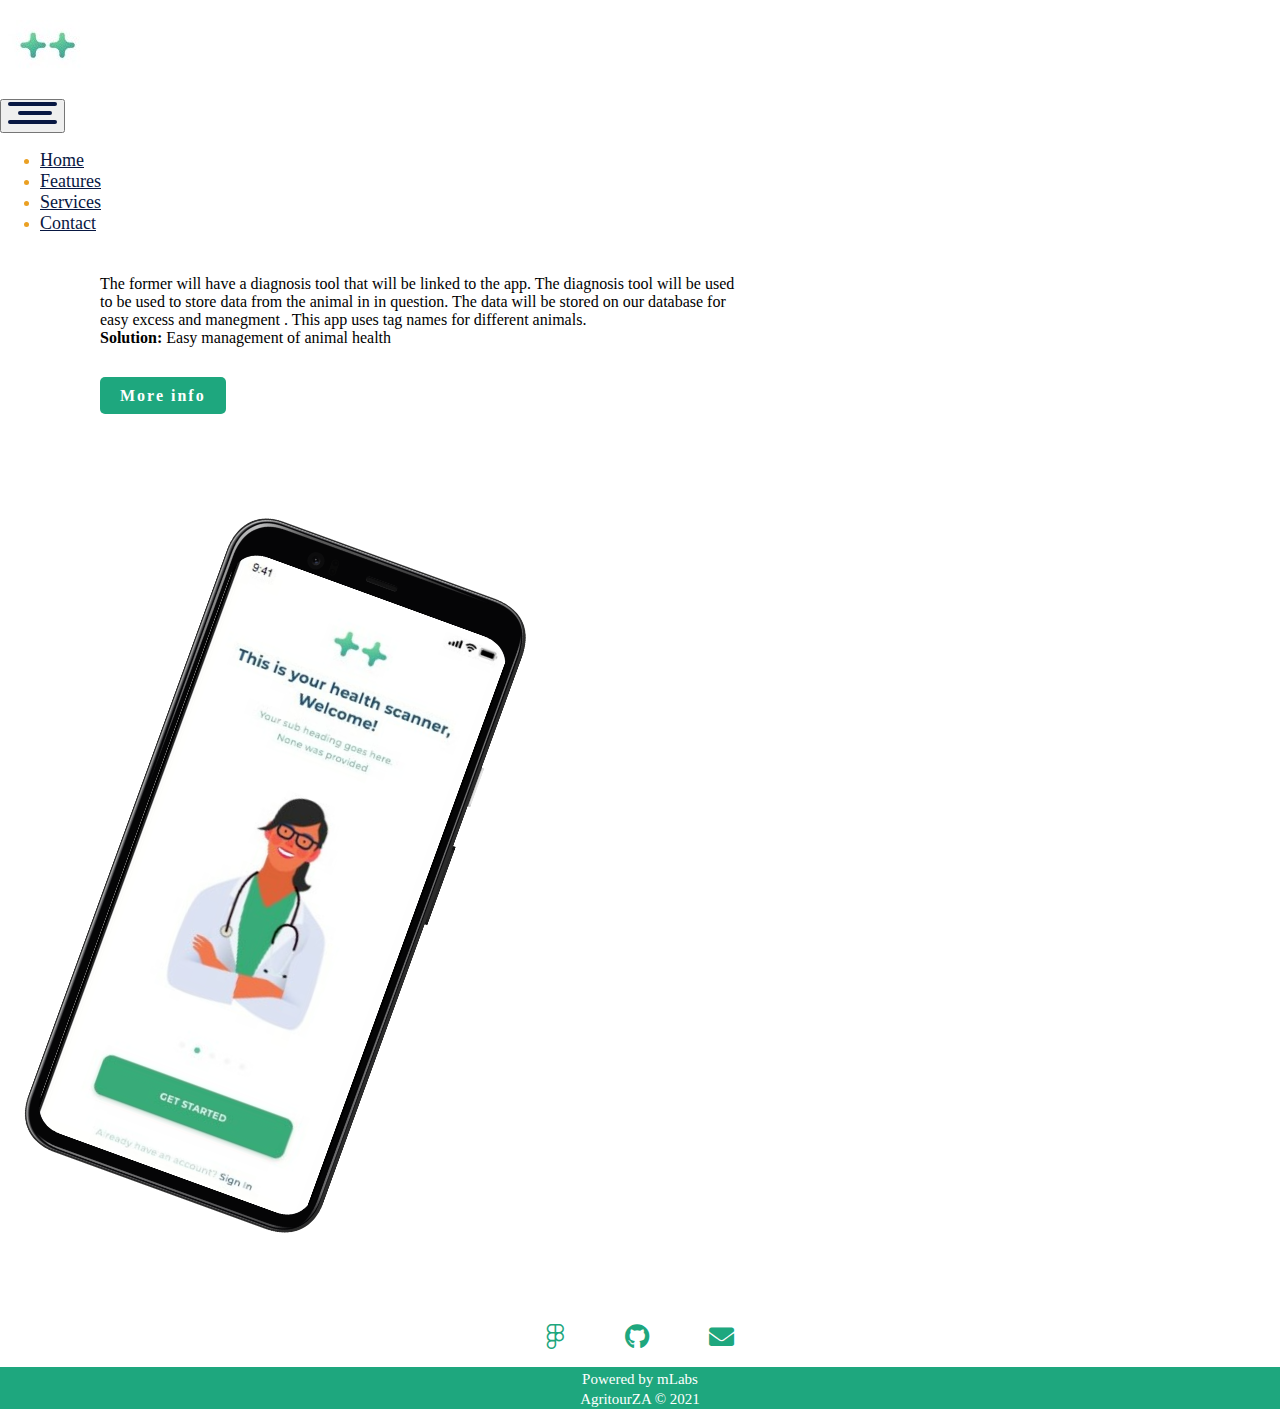
<file: index.html>
<!DOCTYPE html><html lang="en"><head>
    <meta charset="utf-8">
    <title>Health scanner</title>
    <base href="/.">
    <meta name="viewport" content="width=device-width, initial-scale=1">
    <link rel="icon" type="image/x-icon" href="favicon.ico">

    <link rel="stylesheet" href="https://cdnjs.cloudflare.com/ajax/libs/font-awesome/5.14.0/css/all.min.css">
    <link rel="stylesheet" href="https://use.fontawesome.com/releases/v5.7.2/css/all.css">
    <link rel="stylesheet" href="https://cdn.jsdelivr.net/npm/bootstrap@4.6.0/dist/css/bootstrap.min.css" integrity="sha384-B0vP5xmATw1+K9KRQjQERJvTumQW0nPEzvF6L/Z6nronJ3oUOFUFpCjEUQouq2+l" crossorigin="anonymous">
<style>body{margin:0;padding:0;box-sizing:border-box;background-color:#000;color:#eaa023;}</style><link rel="stylesheet" href="styles.ba1c71722d129cd02193.css" media="print" onload="this.media='all'"><noscript><link rel="stylesheet" href="styles.ba1c71722d129cd02193.css"></noscript></head>

<body>
    <app-root></app-root>

    <!--js and jquery-->
    <script src="https://code.jquery.com/jquery-3.5.1.slim.min.js" integrity="sha384-DfXdz2htPH0lsSSs5nCTpuj/zy4C+OGpamoFVy38MVBnE+IbbVYUew+OrCXaRkfj" crossorigin="anonymous"></script>
    <script src="https://cdn.jsdelivr.net/npm/bootstrap@4.6.0/dist/js/bootstrap.bundle.min.js" integrity="sha384-Piv4xVNRyMGpqkS2by6br4gNJ7DXjqk09RmUpJ8jgGtD7zP9yug3goQfGII0yAns" crossorigin="anonymous"></script>
<script src="runtime.3795b4dd1c748093b15a.js" defer></script><script src="polyfills.ea56002c6c27517e29bd.js" defer></script><script src="main.97df2cc0aab12d6b6070.js" defer></script>

</body></html>
</file>
<file: styles.ba1c71722d129cd02193.css>
body{margin:0;padding:0;box-sizing:border-box;background-color:#000;color:#eaa023}
</file>
